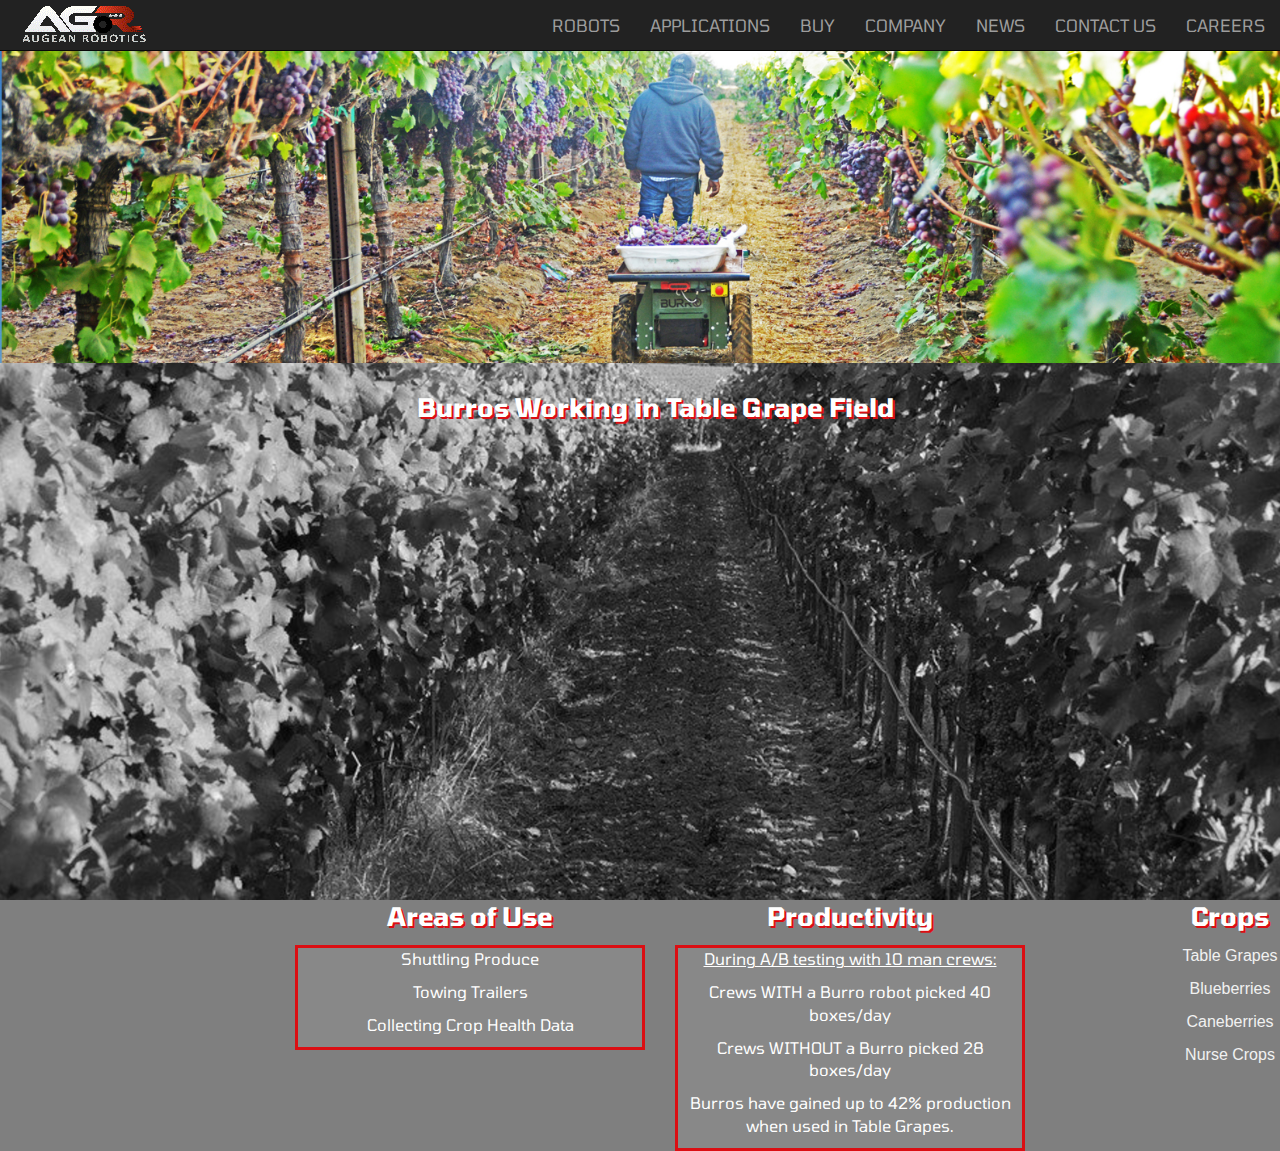
<file: applications.html>
<!doctype html>
<html lang="en">
  <head>
    <!-- Required meta tags -->
    <meta charset="utf-8">
    <meta http-equiv="X-UA-Compatible" content="IE-edge">
    <meta name="viewport" content="width=device-width, initial-scale=1">

    <title>AGR</title>
    <!-- Bootstrap CSS -->
    <link rel="stylesheet" href="https://maxcdn.bootstrapcdn.com/bootstrap/3.4.0/css/bootstrap.min.css">
    <script src="https://ajax.googleapis.com/ajax/libs/jquery/3.4.1/jquery.min.js"></script>
    <script src="https://maxcdn.bootstrapcdn.com/bootstrap/3.4.0/js/bootstrap.min.js"></script>
    <link href="https://fonts.googleapis.com/css?family=Tomorrow" rel="stylesheet">
    <link rel="stylesheet" type="text/css" href="JDstyle.css"> 

  </head>
  <body>

  <!-- nav bar -->
  <div class = "menu banner1">
      <nav class="navbar navbar-inverse navbar-static-top navbar-fixed-top sticky">
          <div class="container-fluid">
              <a href="index.html"><img src="images/AGR.gif" alt="Company Logo" align="left"></a>
              <ul class="nav navbar-nav navbar-right">
                  <li><a href="robots.html">ROBOTS</a></li>
                  <li><a href="applications.html">APPLICATIONS</a></li>
                  <li><a href="buy.html">BUY</a></li>
                  <li><a href="robotics_company.html">COMPANY</a></li>
                  <li><a href="robotics_news.html">NEWS</a></li>
                  <li><a href="contactUs.html">CONTACT US</a></li>
                  <li><a href="careers.html">CAREERS</a></li>
              </ul>
        </div>
      </nav>
  </div>

  <br>
  <br>


     
  <!-- banner burro image to show what product actually is -->
   <img id="AGR-image" class="img-responsive" src="images/AGR.jpg" alt="Burro and worker together in vines"> 
    
  <div id="opacity" class="container">
   <div class="row">
     <div class="col-md-2">
      </div>
     <div class="col-md-8">


  <!-- embedded youtube video to show burro, this is meant to be centered with whitespace on the sides -->       
    <div class="container">
      <div class="row">
        <!--
        <div class="col-md-2">
        </div>
-->
        <div class="col-md-8">

          <!-- header -->
          <p id="header" style="font-size:2vw;" class="text-center"><strong>Burros Working in Table Grape Field</strong></p>
          <div class="embed-responsive embed-responsive-16by9">      
            <iframe class="embed-responsive-item" src="https://www.youtube.com/embed/zRMBUErhpeA" frameborder="0" allow="accelerometer; autoplay; encrypted-media; gyroscope; picture-in-picture" alt="burro video" allowfullscreen></iframe>
          </div>
        </div>

        <div class="col-md-2">
        </div>

      </div>
    </div>

    <!-- text paragraph for information on burro application -->
    <div class="container">
      <div class="rows">       
        <div class="col-md-4">
          <!-- areas that burro has been used in -->
          <p id="box-titles" style="font-size:2vw;" class="text-center"><strong>Areas of Use</strong></p>
            <div id="textbox">
            <p style="font-size:1.25vw;" class="text-center">Shuttling Produce</p>
            <p style="font-size:1.25vw;" class="text-center">Towing Trailers</p>
            <p style="font-size:1.25vw;" class="text-center">Collecting Crop Health Data</p>
          </div>
        </div>

        <div class="col-md-4">         
          <!-- table grape data -->
          <p id="box-titles" style="font-size:2vw;" class="text-center"><strong>Productivity</strong></p>
            <div id="textbox">
            <p style="font-size:1.25vw;" class="text-center"><u>During A/B testing with 10 man crews:</u></p>
            <p style="font-size:1.25vw;" class="text-center">Crews WITH a Burro robot picked 40 boxes/day</p>
            <p style="font-size:1.25vw;" class="text-center">Crews WITHOUT a Burro picked 28 boxes/day</p>
            <p style="font-size:1.25vw;" class="text-center">Burros have gained up to 42% production when used in Table Grapes.</p>
          </div>
        </div>

        <div class="col-md-4">
          <!-- list of crops tht burro has worked with -->        
          <p id="box-titles" style="font-size:2vw;" class="text-center"><strong>Crops</strong></p>
            <p style="font-size:1.25vw;" class="text-center">Table Grapes</p>
            <p style="font-size:1.25vw;" class="text-center">Blueberries</p>
            <p style="font-size:1.25vw;" class="text-center">Caneberries</p>
            <p style="font-size:1.25vw;" class="text-center">Nurse Crops</p>
        </div>
      </div>
    </div>
     </div>
   </div>
    </div>
    



    <!-- Optional JavaScript -->
    <!-- jQuery first, then Bootstrap JS -->

  </body>
</html>
</file>
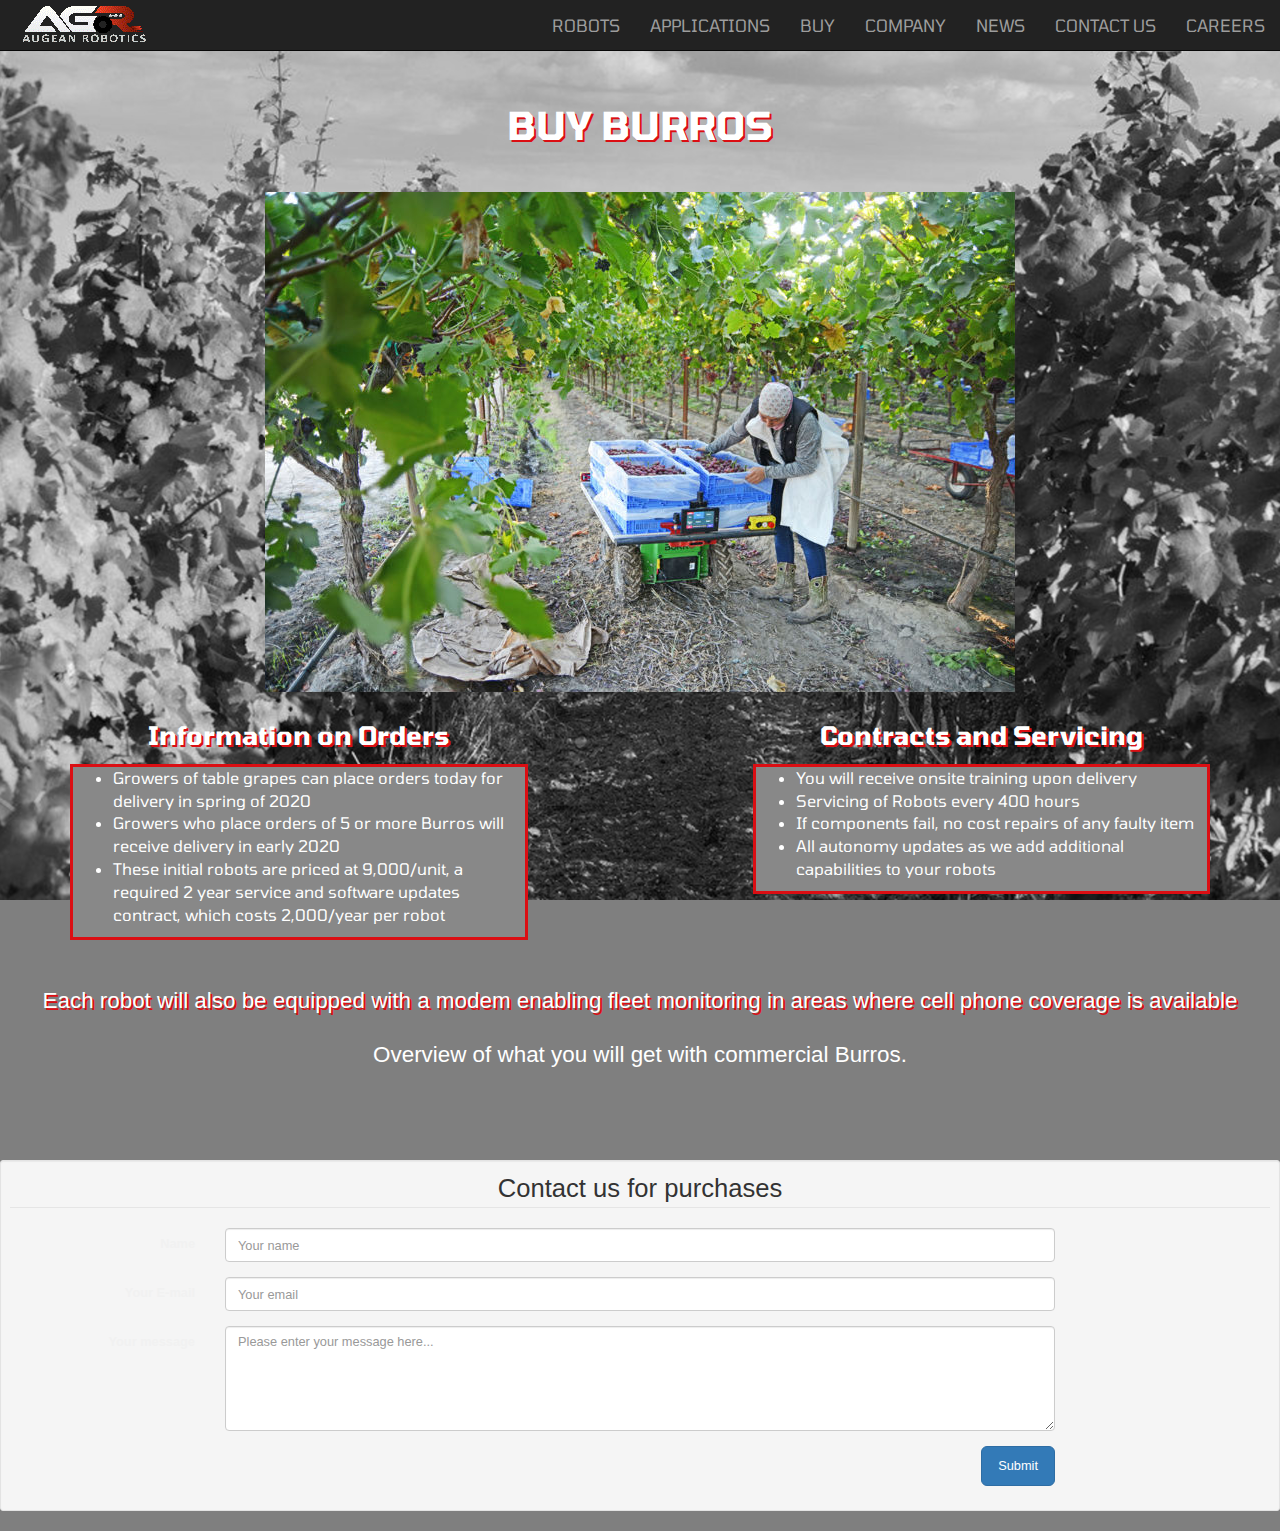
<file: buy.html>
<!doctype html>
<html lang="en">
  <head>
    <!-- Required meta tags -->
    <meta charset="utf-8">
    <meta http-equiv="X-UA-Compatible" content="IE-edge">
    <meta name="viewport" content="width=device-width, initial-scale=1">

    <title>AGR</title>
    <!-- Bootstrap CSS -->
    <link rel="stylesheet" href="https://maxcdn.bootstrapcdn.com/bootstrap/3.4.0/css/bootstrap.min.css">
    <script src="https://ajax.googleapis.com/ajax/libs/jquery/3.4.1/jquery.min.js"></script>
    <script src="https://maxcdn.bootstrapcdn.com/bootstrap/3.4.0/js/bootstrap.min.js"></script>
    <link href="https://fonts.googleapis.com/css?family=Tomorrow" rel="stylesheet">
    <link rel="stylesheet" type="text/css" href="JDstyle.css">

  </head>
  <body>

    <!-- nav bar -->
    <div class = "menu banner1">
        <nav class="navbar navbar-inverse navbar-static-top navbar-fixed-top sticky">
            <div class="container-fluid">
                <a href="index.html"><img src="images/AGR.gif" alt="Company Logo" align="left"></a>
                <ul class="nav navbar-nav navbar-right">
                    <li><a href="robots.html">ROBOTS</a></li>
                    <li><a href="applications.html">APPLICATIONS</a></li>
                    <li><a href="buy.html">BUY</a></li>
                    <li><a href="robotics_company.html">COMPANY</a></li>
                    <li><a href="robotics_news.html">NEWS</a></li>
                    <li><a href="contactUs.html">CONTACT US</a></li>
                    <li><a href="careers.html">CAREERS</a></li>
                </ul>
          </div>
        </nav>
    </div>

    <br>
    <br>
    <br>


    <!-- header for page -->
    <p id="header" style="font-size:3vw;" class="text-center"><strong>BUY BURROS</strong></p>


    <!-- image of burro and header -->
    <div class="container">
      <div class="row">
        <!-- whitespace -->
        <div class="col-md-2">
        </div>
        <!-- burro image -->
        <div class="col-md-8">
          <img id="burro-image" class="img-responsive" src="images/burro-farmer.jpg" alt="Burro and worker together in vines"> 
        </div>
        <!-- whitespace -->
        <div class="col-md-2">
        </div>

      </div>
    </div>

    <div class="container">
      <div class="row">

        <!-- order pricing information -->
        <div class="col-md-5">
        <p id="box-titles" style="font-size:2vw;" class="text-center"><strong>Information on Orders</strong></p>
        <div id="textbox">
          <ul>
            <li style="font-size:1.25vw;">Growers of table grapes can place orders today for delivery in spring of 2020</li>
            <li style="font-size:1.25vw;">Growers who place orders of 5 or more Burros will receive delivery in early 2020</li>
            <li style="font-size:1.25vw;">These initial robots are priced at 9,000/unit, a required 2 year service and software updates contract, which costs 2,000/year per robot</li>
          </ul>
        </div>
        </div>

        <div class="col-md-2">
        </div>

        <!-- servicing information -->
        <div class="col-md-5">
        <p id="box-titles" style="font-size:2vw;" class="text-center"><strong>Contracts and Servicing</strong></p>
         <div id="textbox"> 
          <ul>
            <li style="font-size:1.25vw;">You will receive onsite training upon delivery</li>
            <li style="font-size:1.25vw;">Servicing of Robots every 400 hours</li>
            <li style="font-size:1.25vw;">If components fail, no cost repairs of any faulty item</li>
            <li style="font-size:1.25vw;">All autonomy updates as we add additional capabilities to your robots</li>
          </ul>
        </div>
        </div>
      </div>
    </div> 

    <!-- look into separate CSS for this statement -->
    <p id="coverage" style="font-size:1.75vw;" class="text-center">Each robot will also be equipped with a modem enabling fleet monitoring in areas where cell phone coverage is available</p>
    
    <!-- link to information page -->
    <div id="overviewlink" style="font-size:1.75vw;" class="text-center">
      <a href="https://www.augeanrobotics.com/burrotablegrapeorders.pdf">Overview of what you will get with commercial Burros</a>.
    </div>


    <!-- Contact Us form -->
    <div class="container-fluid">
      <div class="row">
          <div class="col-md">
            <div class="well well-sm">
              <form class="form-horizontal" action="MAILTO:jdwyer305@yahoo.com" method="post">
              <fieldset>
                <legend style="font-size:2vw;" class="text-center">Contact us for purchases</legend>
        
                <!-- Name input-->
                <div class="form-group">
                  <label style="font-size:1vw;" class="col-md-2 control-label" for="name">Name</label>
                  <div class="col-md-8">
                    <input style="font-size:1vw;" id="name" name="name" type="text" placeholder="Your name" class="form-control">
                  </div>
                </div>
        
                <!-- Email input-->
                <div class="form-group">
                  <label style="font-size:1vw;" class="col-md-2 control-label" for="email">Your E-mail</label>
                  <div class="col-md-8">
                    <input style="font-size:1vw;" id="email" name="email" type="text" placeholder="Your email" class="form-control">
                  </div>
                </div>
        
                <!-- Message body -->
                <div class="form-group">
                  <label style="font-size:1vw;" class="col-md-2 control-label" for="message">Your message</label>
                  <div class="col-md-8">
                    <textarea style="font-size:1vw;" class="form-control" id="message" name="message" placeholder="Please enter your message here..." rows="5"></textarea>
                  </div>
                </div>
        
                <!-- Form actions -->
                <div class="form-group">
                  <div class="col-md-10 text-right">
                    <button style="font-size:1vw;" type="submit" class="btn btn-primary btn-lg">Submit</button>
                  </div>
                </div>
              </fieldset>
              </form>
            </div>
          </div>
      </div>
    </div>




    <!-- Optional JavaScript -->
    <!-- jQuery first, then Bootstrap JS -->

  </body>
</html>
</file>
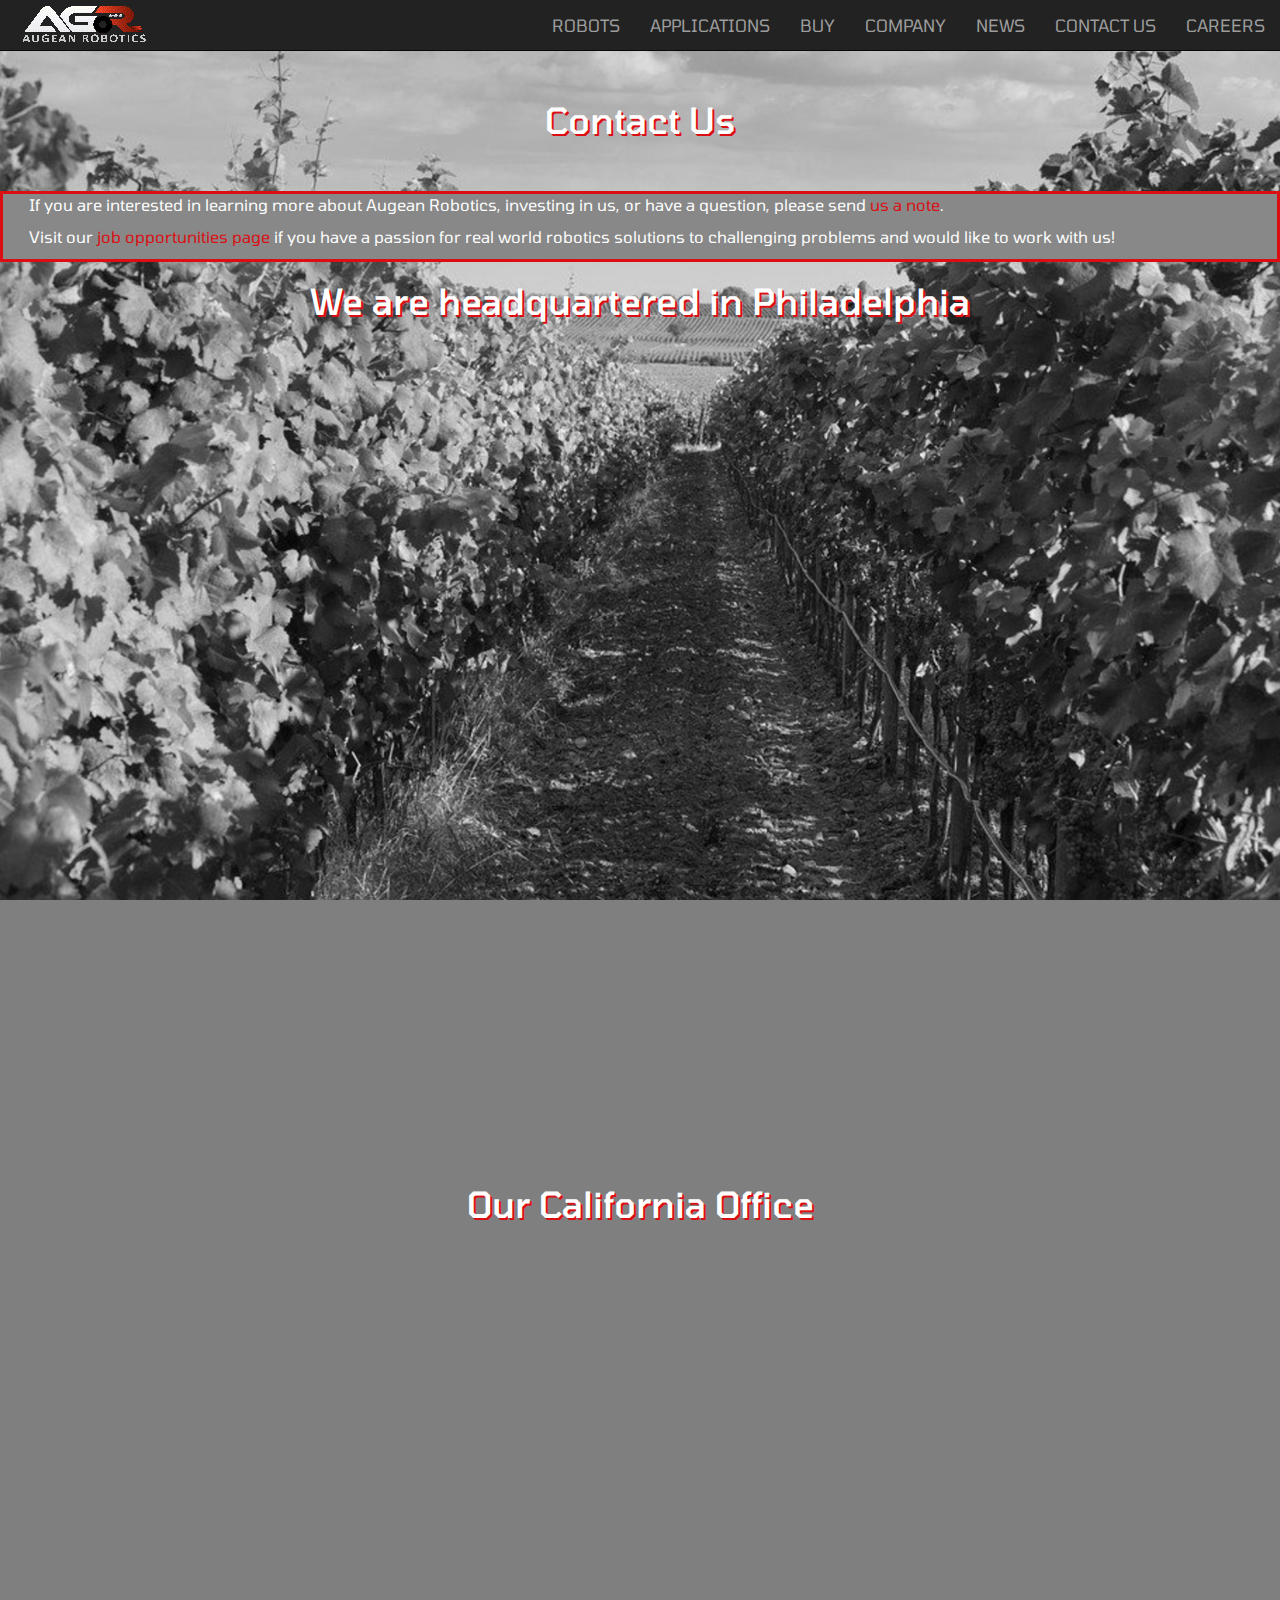
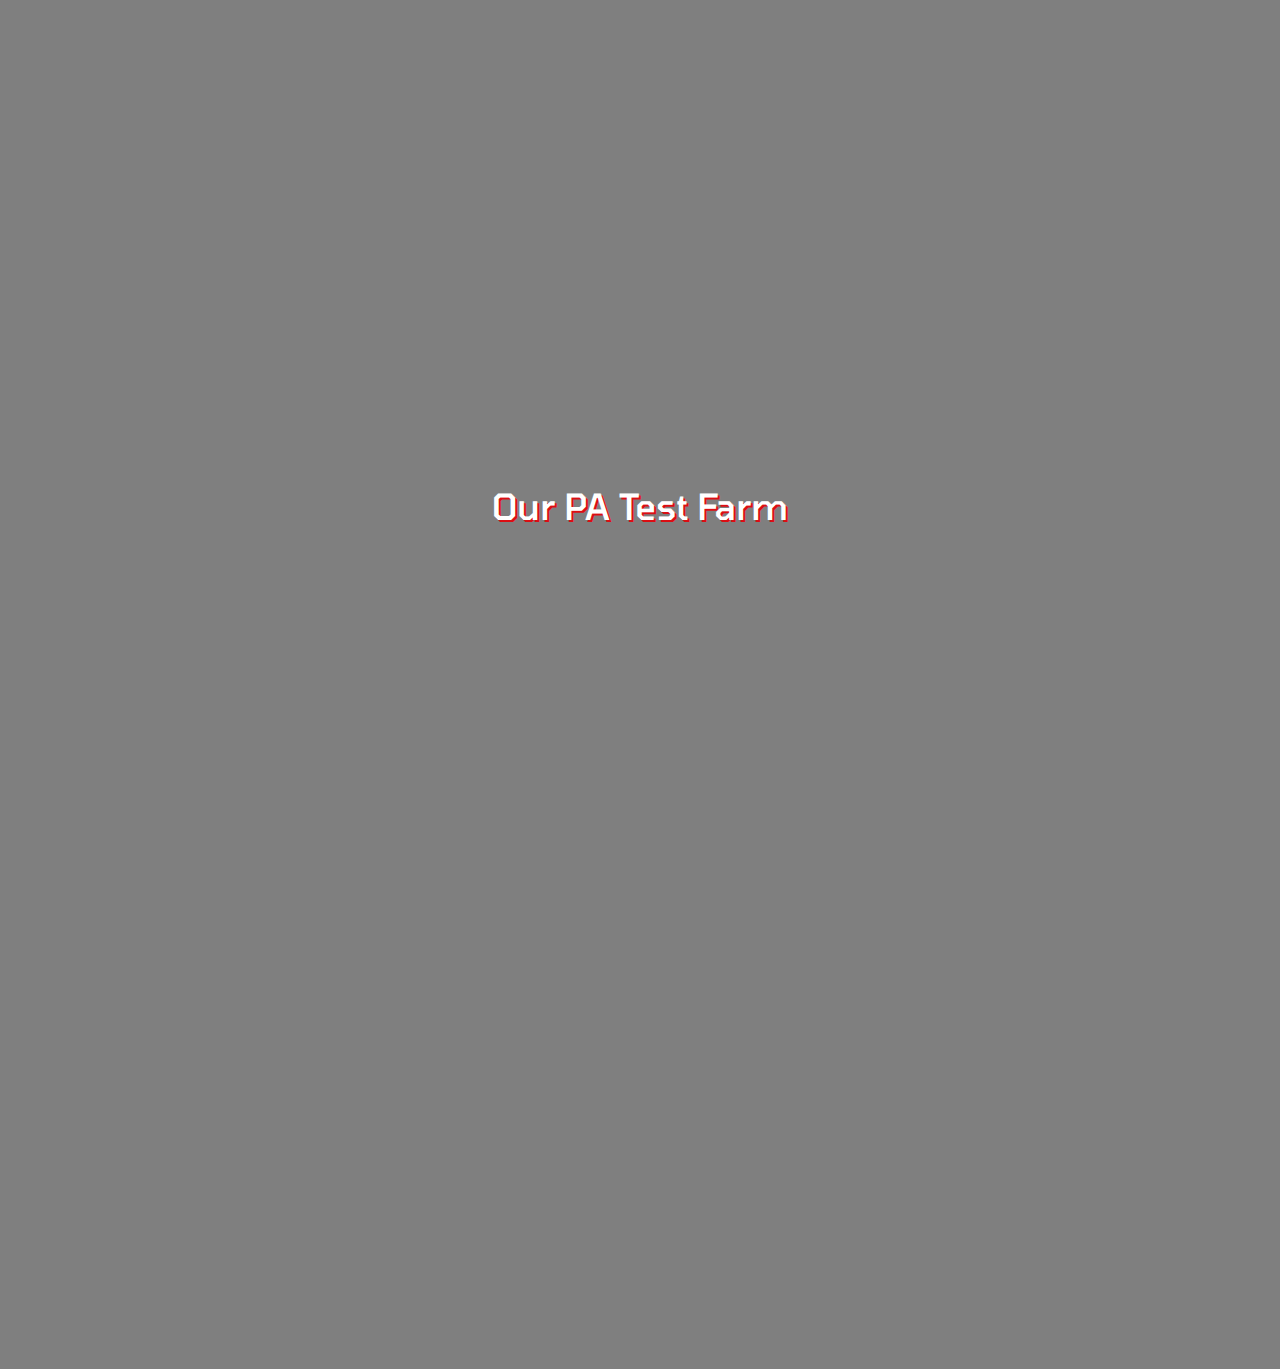
<file: contactUs.html>
<!DOCTYPE html>
<html lang="en">
<head>
  <meta charset="utf-8">
  <meta http-equiv="X-UA-Compatible" content="IE=edge">
  <meta name="viewport" content="width=1100" ,="" initial-scale="1," user-scaleable="yes&quot;">
  
  <title>AGR</title>
  <link rel="stylesheet" href="https://maxcdn.bootstrapcdn.com/bootstrap/3.4.0/css/bootstrap.min.css">
  <script src="https://ajax.googleapis.com/ajax/libs/jquery/3.4.1/jquery.min.js"></script>
  <script src="https://maxcdn.bootstrapcdn.com/bootstrap/3.4.0/js/bootstrap.min.js"></script>
  <link href="https://fonts.googleapis.com/css?family=Tomorrow" rel="stylesheet">
  <link rel="stylesheet" type="text/css" href="Style.css">
  <link rel="stylesheet" type="text/css" href="MJstyle.css">
</head>
  <body>
    <!-- Navigation bar for "Contact Us" page -->
        <div class = "menu banner1">
            <nav class="navbar navbar-inverse navbar-static-top navbar-fixed-top sticky">
                <div class="container-fluid">
                    <a href="index.html"><img src="images/AGR.gif" alt="Company Logo" align="left"></a>
                    <ul class="nav navbar-nav navbar-right">
                        <li><a href="robots.html">ROBOTS</a></li>
                        <li><a href="applications.html">APPLICATIONS</a></li>
                        <li><a href="buy.html">BUY</a></li>
                        <li><a href="robotics_company.html">COMPANY</a></li>
                        <li><a href="robotics_news.html">NEWS</a></li>
                        <li><a href="contactUs.html">CONTACT US</a></li>
                        <li><a href="careers.html">CAREERS</a></li>
                    </ul>
              </div>
            </nav>
        </div>
    
    <br>
    <br>
    <br>
    <br>
   
    <div>
      <center><div><h1>Contact Us</h1></div></center>
         	
          <br>
  		    <br>
      
  		    <div id="partcontact">
            <p>If you are interested in learning more about Augean Robotics, investing in us, or have a question, please send
            <a href="mailto:charlie@agrbt.com?Subject=I'd%20Like%20to%20Learn%20about%20AGR" target="_top">us a note</a>.</p>
            <p>Visit our <a href="careers.html" target="_top">job opportunities page
            </a> if you have a passion for real world robotics solutions to challenging problems and would like to work with us!</p>
          </div>
      
          <center>
          <div><h1>We are headquartered in Philadelphia</h1></div>
         	
          <br>
  		    <br>
          <br>
          
          <!-- Location of Philly headquarters on google maps -->
          <div><iframe src="https://www.google.com/maps/embed?pb=!1m18!1m12!1m3!1d3059.078541839022!2d-75.1794865483954!3d39.93963279233855!2m3!1f0!2f0!3f0!3m2!1i1024!2i768!4f13.1!3m3!1m2!1s0x89c6c61537cd1b93%3A0x32c27227e8dc643e!2s2025+Washington+Ave%2C+Philadelphia%2C+PA+19146!5e0!3m2!1sen!2sus!4v1520272094997" width="1024" height="768" frameborder="0" style="border:0" allowfullscreen=""></iframe></div>

          <div><h1>Our California Office</h1></div>
         	<br>
  		    <br>
          <br>
          
          <!-- Location of California headquarters on google maps -->
          <div> <iframe src="https://www.google.com/maps/embed?pb=!1m18!1m12!1m3!1d3199.9291920110018!2d-121.65800028415225!3d36.67620347997437!2m3!1f0!2f0!3f0!3m2!1i1024!2i768!4f13.1!3m3!1m2!1s0x808df8c19f3cfd99%3A0xe2bcb73b732d9dca!2s150+Main+St+%23130%2C+Salinas%2C+CA+93901!5e0!3m2!1sen!2sus!4v1550588184893" width="1024" height="768" frameborder="0" style="border:0" allowfullscreen=""></iframe></div>
          <div><h1>Our PA Test Farm</h1></div>
         	
          <br>
  		    <br>
          <br>
          
          <!-- Location of PA Test on google maps -->
          <div><iframe src="https://www.google.com/maps/embed?pb=!1m18!1m12!1m3!1d2908.303497010855!2d-75.55272024752634!3d40.10396905844236!2m3!1f0!2f0!3f0!3m2!1i1024!2i768!4f13.1!3m3!1m2!1s0x89c68d9607e919dd%3A0x502712636b759e39!2s2432+Charlestown+Rd%2C+Phoenixville%2C+PA+19460!5e0!3m2!1sen!2sus!4v1506808854462" width="1024" height="768" frameborder="0" style="border:0" allowfullscreen=""></iframe></div>
          </center>
     </div>
   
  </body>
</file>
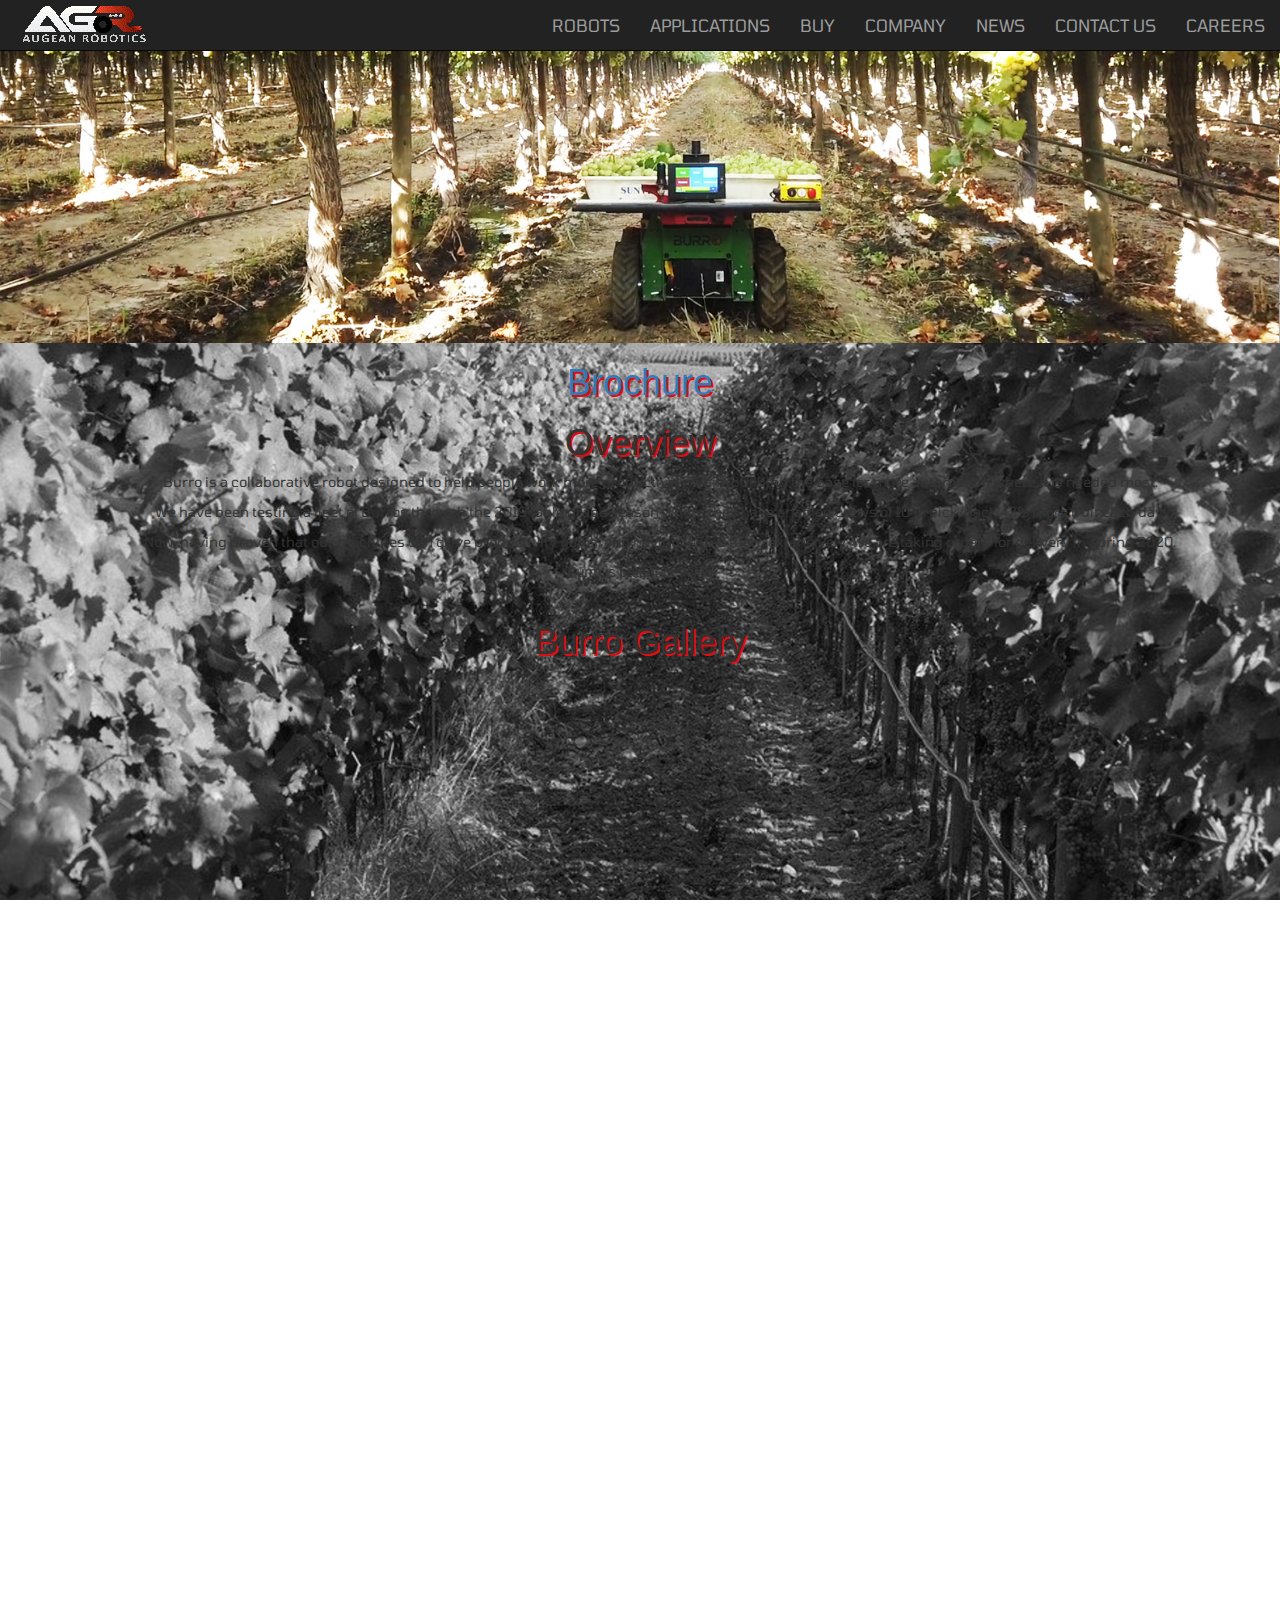
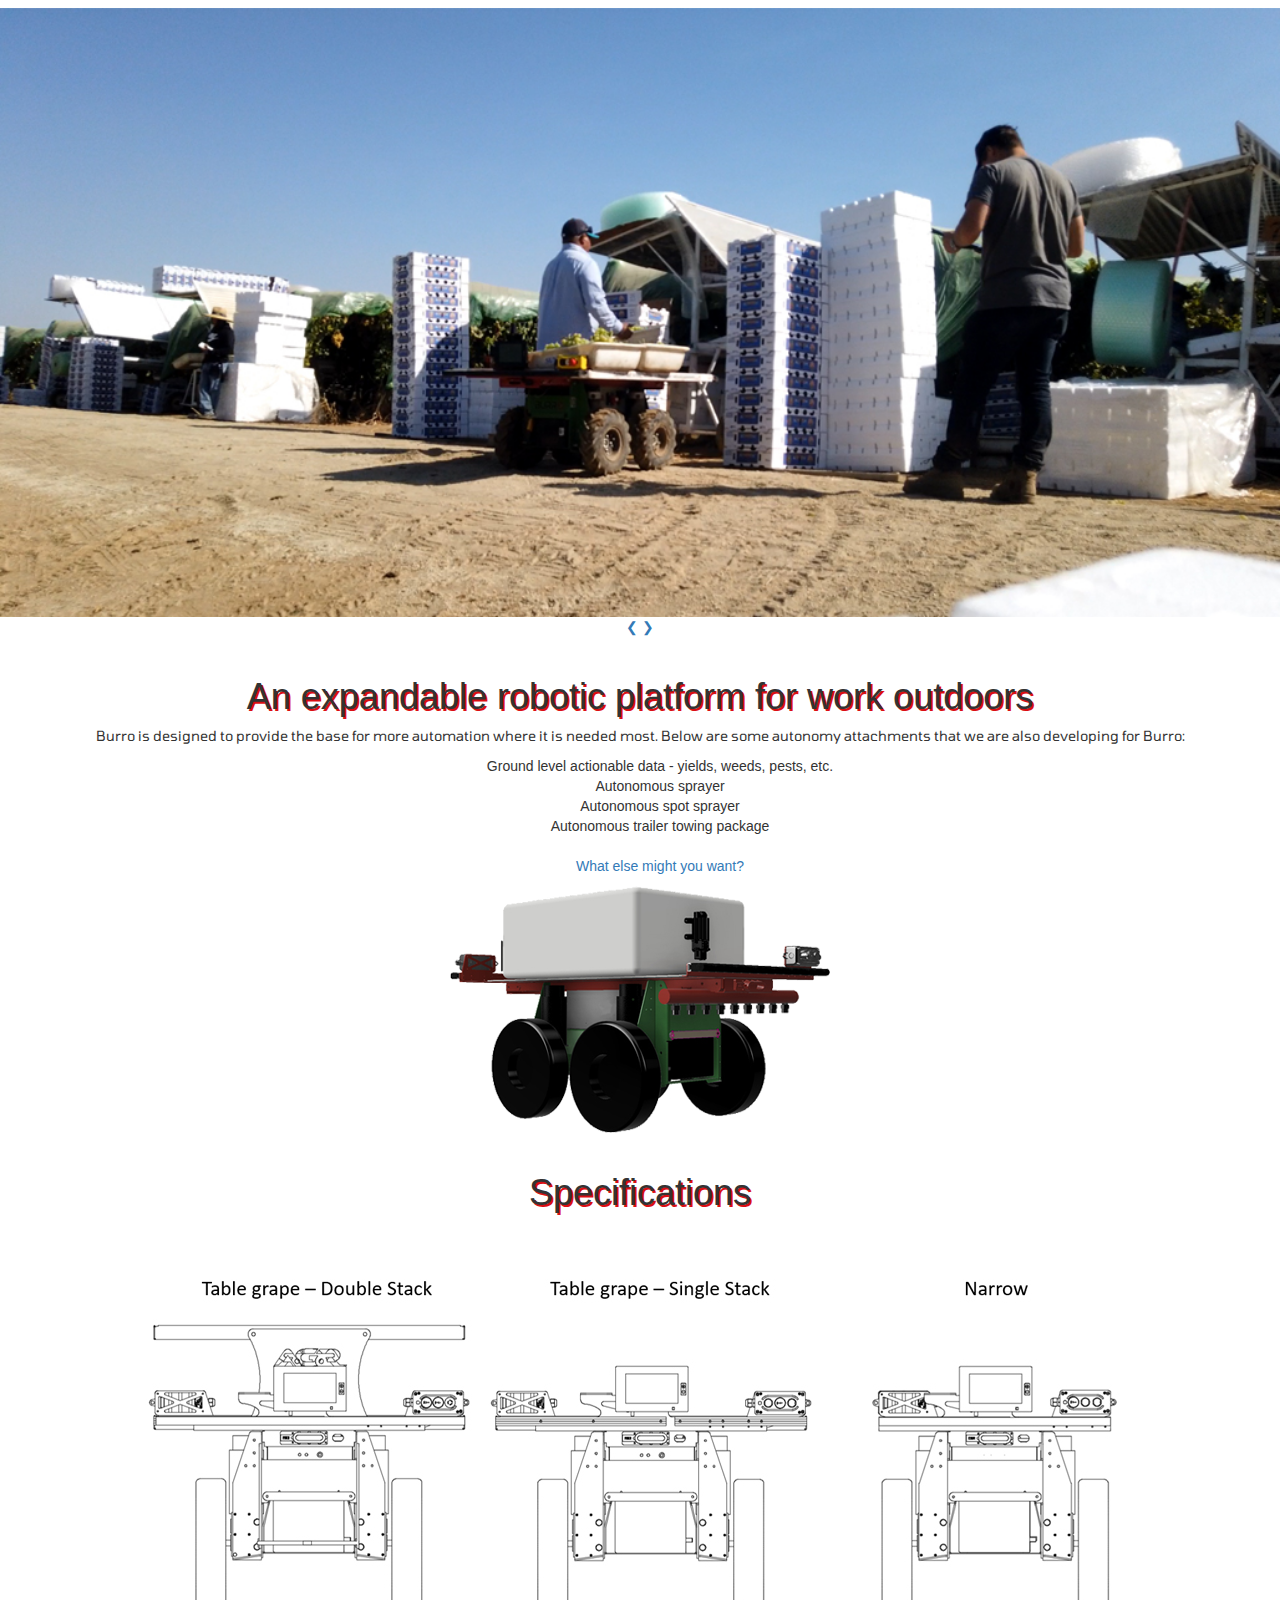
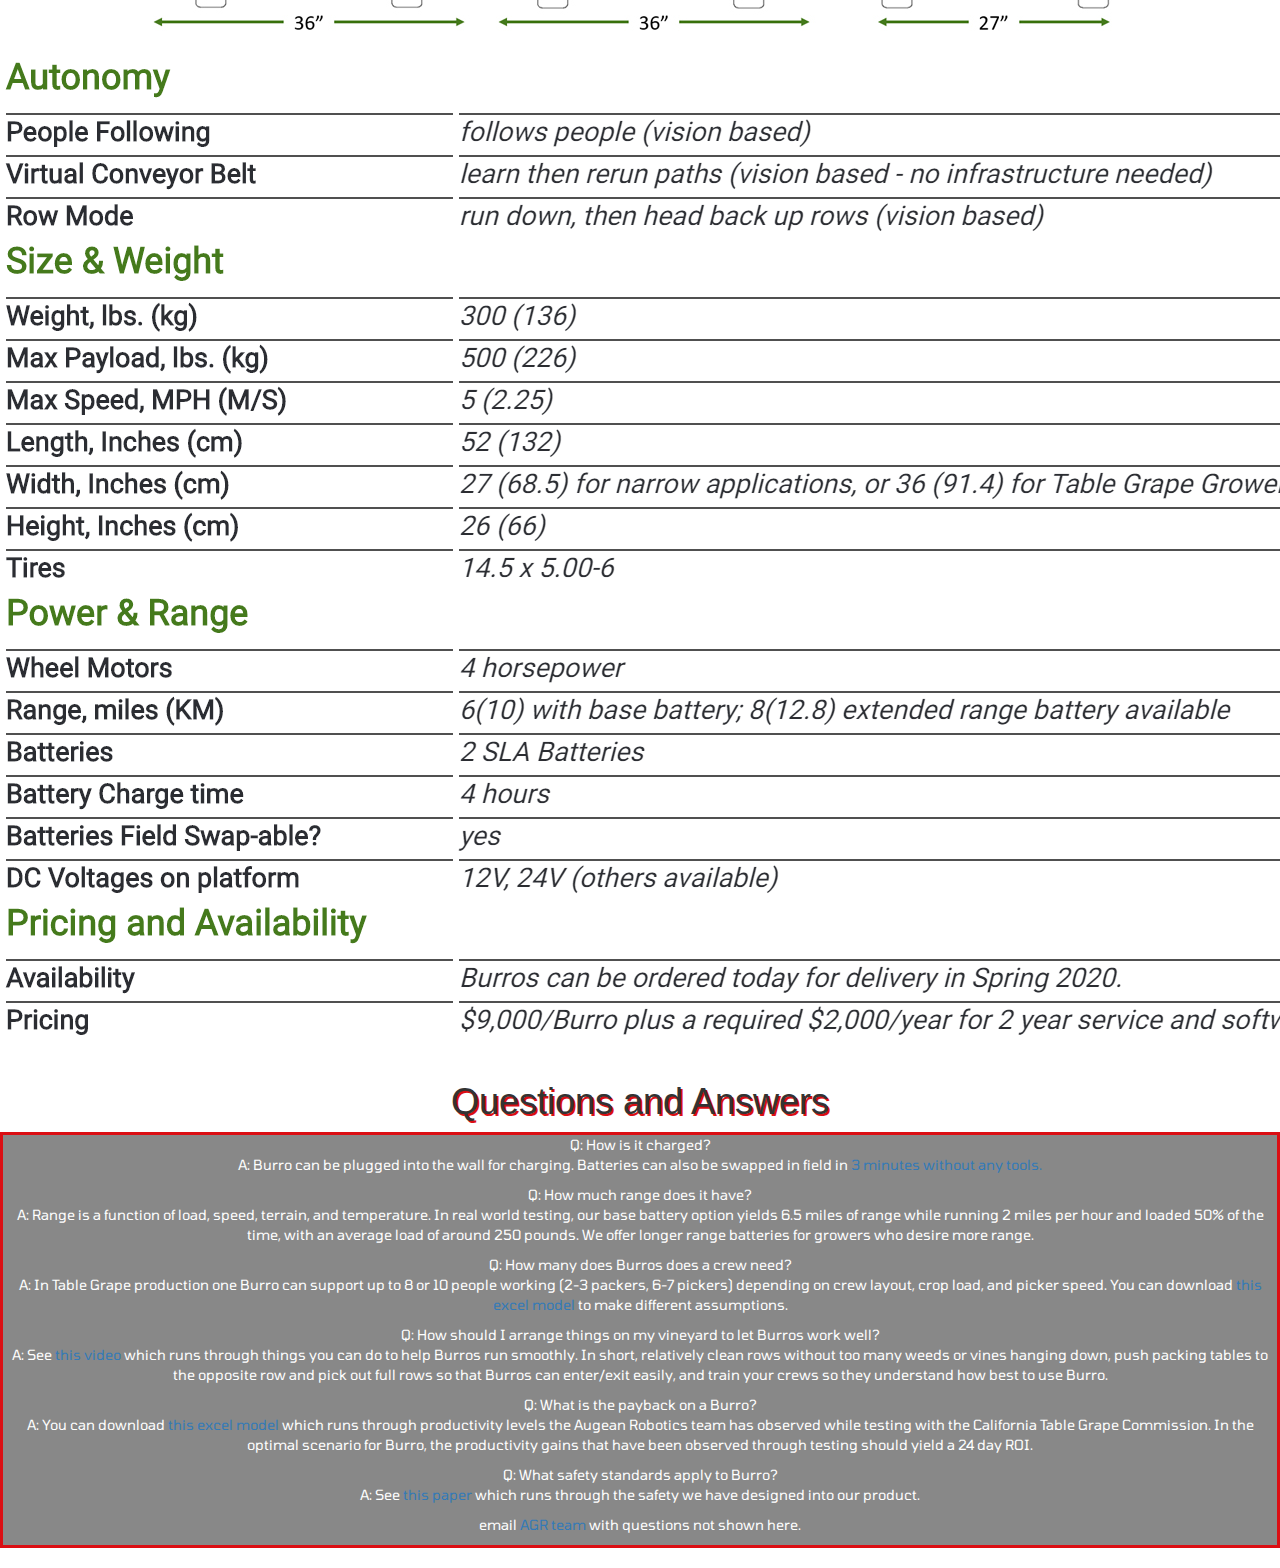
<file: robots.html>
<!DOCTYPE html>

<html>
    <head>
        <title>AGR | collaborative robotic platforms for work outdoors</title>
        <link rel="stylesheet" type="text/css" href="Style.css">
        <link rel="stylesheet" href="https://maxcdn.bootstrapcdn.com/bootstrap/3.4.0/css/bootstrap.min.css">
        <script src="https://ajax.googleapis.com/ajax/libs/jquery/3.4.1/jquery.min.js"></script>
        <script src="https://maxcdn.bootstrapcdn.com/bootstrap/3.4.0/js/bootstrap.min.js"></script>
        <link href="https://fonts.googleapis.com/css?family=Tomorrow" rel="stylesheet">
    </head>
    <body>
        <div class = "menu banner1">
            <nav class="navbar navbar-inverse navbar-static-top navbar-fixed-top sticky">
                <div class="container-fluid">
                    <a href="index.html"><img src="images/AGR.gif" alt="Company Logo" align="left"></a>
                    <ul class="nav navbar-nav navbar-right">
                        <li><a href="robots.html">ROBOTS</a></li>
                        <li><a href="applications.html">APPLICATIONS</a></li>
                        <li><a href="buy.html">BUY</a></li>
                        <li><a href="robotics_company.html">COMPANY</a></li>
                        <li><a href="robotics_news.html">NEWS</a></li>
                        <li><a href="contactUs.html">CONTACT US</a></li>
                        <li><a href="careers.html">CAREERS</a></li>
                    </ul>
              </div>
            </nav>
        </div>
        <br>

        <center>
        <img class = "robotimg" src="images/robotspagecover.jpg">
        <h1><a href="https://www.augeanrobotics.com/burrotablegrapeorders.pdf">Brochure</a><h1>
        <h1>Overview</h1>
        <div class="overview">
            <ul style="list-style: none;">
                <li><p>Burro is a collaborative robot designed to help people work more productively while building the base for more automation where it is needed most.</p></li>
                <li><p>We have been testing a fleet of Burros through the 2019 table grape season where they have enabled crews of 10 to pick/pack 42% more fruit each day.</p></li>
                <li><p>Now, having proven that our machines can drive productivity gains, and having tested them extensively, we are taking orders for delivery in spring 2020.</p></li>
            </ul>
            Burro is patent-pending
        </div>
        <br>

        <h1>Burro Gallery</h1>

        <div id="videos">
            <iframe src="https://www.youtube.com/embed/zRMBUErhpeA" width="509" height="287" frameborder="0" allowfullscreen=""></iframe>
            <iframe src="https://www.youtube.com/embed/LgDtDo8VJuc" width="509" height="287" frameborder="0" allowfullscreen=""></iframe>
			<iframe src="https://www.youtube.com/embed/v8DBjzHae4k" width="509" height="287" frameborder="0" allowfullscreen=""></iframe>
			<iframe src="https://www.youtube.com/embed/arK30O8xZnc" width="509" height="287" frameborder="0" allowfullscreen=""></iframe>
			<iframe src="https://www.youtube.com/embed/FUpCsg0INiE" width="509" height="287" frameborder="0" allowfullscreen=""></iframe>
            <iframe src="https://www.youtube.com/embed/n45aoO0nbOw" width="509" height="287" frameborder="0" allowfullscreen=""></iframe>
        </div>
        <br>
        <br>
        <br>
		<div class="slideshow-container">
		    <div class="mySlides">
                <img src="images/08.jpg" style="width:100%">
            </div>
            <div class="mySlides">
                <img src="images/05.jpg" style="width:100%">
            </div>
            <div class="mySlides">
                <img src="images/09.jpg" style="width:100%">
            </div>
            <div class="mySlides">
                <img src="images/1.jpg" style="width:100%">
            </div>
            <div class="mySlides">
                <img src="images/2.jpg" style="width:100%">
            </div>
            <div class="mySlides">
                <img src="images/3.jpg" style="width:100%">
            </div>
            <div class="mySlides">
                <img src="images/15.jpg" style="width:100%">
            </div>
            <div class="mySlides">
                <img src="images/17.jpg" style="width:100%">
            </div>
            <div class="mySlides">
                <img src="images/10.jpg" style="width:100%">
            </div>

            <a class="prev" onclick="plusSlides(-1)">&#10094;</a>
            <a class="next" onclick="plusSlides(1)">&#10095;</a>
        </div>
        <br>

        <h1>An expandable robotic platform for work outdoors</h1>
        <div id="ExpansionKitstext">
            <p>Burro is designed to provide the base for more automation where it is needed most. Below are some autonomy attachments that we are also developing for Burro:</p>

		<ul style="list-style: none;">
                <p>
                <li>Ground level actionable data - yields, weeds, pests, etc.</li>
                <li>Autonomous sprayer</li>
                <li>Autonomous spot sprayer</li>
                <li>Autonomous trailer towing package</li>
                <br>
                <li><a href="https://docs.google.com/forms/d/e/1FAIpQLSevJIFILd0YdzT6GqMtZpz34Id9rkAD_iOAbhFzHg7HnClaOA/viewform">What else might you want?</a></li>
            </ul>

            <div id="ExpansionKitsimage">
                <img src="images/sprayerburro.png">
            </div>
        </div>
        <br>

        <h1>Specifications</h1>
        <img src="images/Specs.jpg">
        <img class="grid" src="images/Grid.PNG">
        <br>
        <br>

        <h1>Questions and Answers</h1>
        <div id="qatext">
            <p>Q: How is it charged?
            <br>
		    A: Burro can be plugged into the wall for charging.  Batteries can also be swapped in field in <a href="https://youtu.be/v8DBjzHae4k">3 minutes without any tools.</a></p>
            <p>Q: How much range does it have?
            <br>
			A: Range is a function of load, speed, terrain, and temperature.  In real world testing, our base battery option yields 6.5 miles of range while running 2 miles per hour and loaded 50% of the time, with an average load of around 250 pounds.  We offer longer range batteries for growers who desire more range.</p>
            <p>Q: How many does Burros does a crew need?
            <br>
			A: In Table Grape production one Burro can support up to 8 or 10 people working (2-3 packers, 6-7 pickers) depending on crew layout, crop load, and picker speed.  You can download <a href="models/Burro - table grapes op model_protected.xlsx">this excel model</a> to make different assumptions.</p>
            <p>Q: How should I arrange things on my vineyard to let Burros work well?
            <br>
            A: See <a href="https://youtu.be/FUpCsg0INiE">this video </a> which runs through things you can do to help Burros run smoothly.  In short, relatively clean rows without too many weeds or vines hanging down, push packing tables to the opposite row and pick out full rows so that Burros can enter/exit easily, and train your crews so they understand how best to use Burro.</p>
            <p>Q: What is the payback on a Burro?
            <br>
            A: You can download <a href="models/Burro Value Proposition and Pricing Model for website.xlsx">this excel model</a> which runs through productivity levels the Augean Robotics team has observed while testing with the California Table Grape Commission.  In the optimal scenario for Burro, the productivity gains that have been observed through testing should yield a 24 day ROI.</p>
            <p>Q: What safety standards apply to Burro?
            <br>
            A: See <a href="models/Safety Standards for Burro.pdf">this paper</a> which runs through the safety we have designed into our product.</p>
            <p>email <a href="mailto:charlie@agrbt.com">AGR team</a> with questions not shown here.</p>
		</div>
		<br>

        </center>
        <script src="script.js" ></script>
    </body>
</html>
</file>
<file: JDstyle.css>
a{
	color: white;
}

#header{
	margin-top:1em;
	margin-bottom: 1em;
	font-family: 'Tomorrow', sans-serif;
	color: white;
	text-shadow: 2px 2px #db0e13;
}


#textbox{
	font-family: 'Tomorrow', sans-serif;
	background-color: #888888;
	border-style: solid;
	border-color: #db0e13;
	color: white;
}

#coverage{
	margin-top: 2em;
	margin-bottom: 1em;
	color: white;
	text-shadow: 2px 2px #db0e13;
}

#overviewlink{
	margin-bottom: 4em;
	color: white;

}

#box-titles{
	margin-top:1em;
	font-family: 'Tomorrow', sans-serif;
	color: white;
	text-shadow: 2px 2px #db0e13;
}
/*
#myVideo {
    position: fixed;
    top: 50%;
    left: 50%;
    min-width: 100%;
    min-height: 100%;
    width: auto;
    height: auto;
    z-index: -1;
    transform: translateX(-50%) translateY(-50%);
    background: url(images/webbannerstill.jpg) no-repeat;
    background-size: cover;
}
*/
.menu {
    font-family: 'Tomorrow', sans-serif;
    font-size: 17px;
}

.menu li:hover{
  background: #B30005
}
/*
.MEET {
    color: white;
    font-size: 100px;
}

.AUTO {
    color: white;
    font-size: 40px;
}

.img-overlay {
  text-align: center;
  position: absolute;
  top: 0;
  bottom: 0;
  left: 0;
  right: 0;
}

.img-overlay:before {
  content: ' ';
  display: block;
  /* adjust 'height' to position overlay content vertically */
/*
  height: 27%;
}

.nav li {
  display:inline-block;
}

.content {
  position: fixed;
  bottom: 0;
  background: rgba(0, 0, 0, 0.5);
  color: #f1f1f1;
  width: 100%;
  padding: 15px;
}

.robotimg {
    padding: 0;
    display: block;
    margin: 0 auto;
    max-height: 100%;
    max-width: 100%;
}

#videos {
	position:relative;
	margin: auto;
	width:1024px;
	left:0;
	right:0;
	top:25px;
	overflow: Hidden;
}
*/
body {
  
  background-image: url('images/grape-vine-ConvertImage.jpg');
  background-repeat: no-repeat;
  background-attachment: fixed;
  background-position: center center;
  background-color: rgba(0, 0, 0, 0.5);
  background-size: cover;
  color: #f1f1f1;
  /*width: 100%;
  height: 100%;*/
}
</file>
<file: Style.css>
p {
    font-family: 'Tomorrow', sans-serif;
}

h1{
    font-family: 'Tomorrow', sans-serif;	
    color: white;
    text-shadow: 2px 2px #db0e13;
}


#myVideo {
    position: fixed;
    top: 50%;
    left: 50%;
    min-width: 100%;
    min-height: 100%;
    width: auto;
    height: auto;
    z-index: -1;
    transform: translateX(-50%) translateY(-50%);
    background: url(images/webbannerstill.jpg) no-repeat;
    background-size: cover;
}

.menu {
    font-family: 'Tomorrow', sans-serif;
    font-size: 17px;
}

.menu li:hover{
  background: #B30005
}

.MEET {
    color: white;
    font-size: 100px;
}

.AUTO {
    color: white;
    font-size: 40px;
}

.img-overlay {
  text-align: center;
  position: absolute;
  top: 0;
  bottom: 0;
  left: 0;
  right: 0;
}

.img-overlay:before {
  content: ' ';
  display: block;
  /* adjust 'height' to position overlay content vertically */
  height: 27%;
}

.nav li {
  display:inline-block;
}

.content {
  position: fixed;
  bottom: 0;
  background: rgba(0, 0, 0, 0.5);
  color: #f1f1f1;
  width: 100%;
  padding: 15px;
}

.robotimg {
    padding: 0;
    display: block;
    margin: 0 auto;
    max-height: 100%;
    max-width: 100%;
}

#videos {
	position:relative;
	margin: auto;
	width:1024px;
	left:0;
	right:0;
	top:25px;
	overflow: Hidden;
}

body {
  
  background-image: url('images/grape-vine-ConvertImage.jpg');
  background-repeat: no-repeat;
  background-attachment: fixed;
  background-position: center center;
  background-color: rgba(0, 0, 0, 0.5);
  background-size: cover;
  color: #f1f1f1;
  /*width: 100%;
  height: 100%;*/
}

#qatext{
	background-color: #888888;
	border-style: solid;
	border-color: #db0e13;
	color: white;
}
a{
	color: #db0e13;
}

burro{
	background-color: #888888;
	border-style: solid;
	border-color: #db0e13;
	color: white;
}
over{
	background-color: #888888;
	border-style: solid;
	border-color: #db0e13;
	color: white;
}
#careerstext{
	background-color: #888888;
	border-style: solid;
	border-color: #db0e13;
	color: white;
}

#par{
	background-color: #888888;
	border-style: solid;
	border-color: #db0e13;
	color: white;	
}
</file>
<file: MJstyle.css>
/* Mike's CSS Style Sheet */

p {
    font-family: 'Tomorrow', sans-serif;
}

h1{
    font-family: 'Tomorrow', sans-serif;	
    color: white;
    text-shadow: 2px 2px #db0e13;
}

#careerstext{
	min-height:auto;
        overflow: Hidden;
	top:1px;
	position:relative;;
	padding-left:2%;
	padding-right:2%;
	font-size:16px;
	text-align:left;
}

#partcontact{
	background-color: #888888;
	border-style: solid;
	border-color: #db0e13;
	color: white;
        min-height:auto;
        overflow: Hidden;
	top:1px;
	position:relative;;
	padding-left:2%;
	padding-right:2%;
	font-size:16px;
	text-align:left;
}


#linkborder{
	background-color: #888888;
	border-style: solid;
	border-color: #db0e13;
	color: white;
        min-height:auto;
        overflow: Hidden;
	top:1px;
	position:relative;;
	padding-left:2%;
	padding-right:2%;
	font-size:16px;
	text-align:justify;
}
</file>
